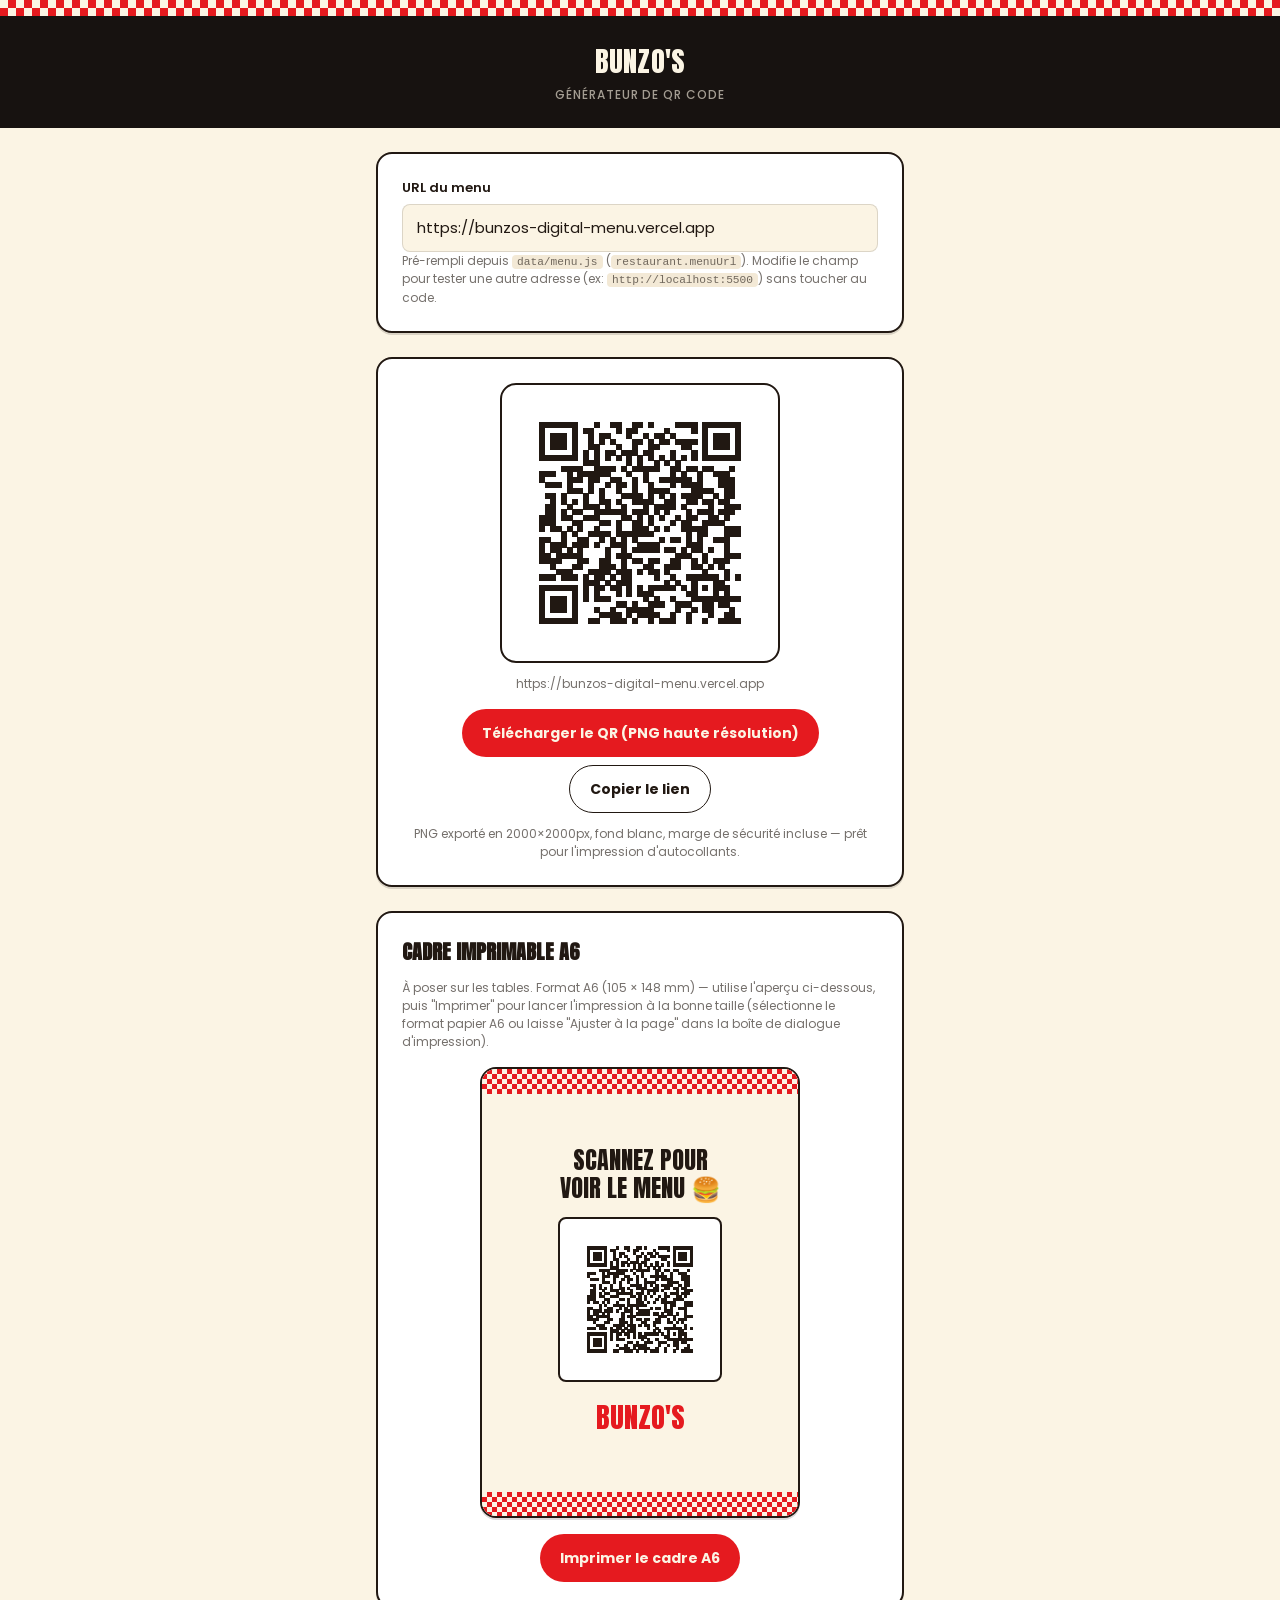
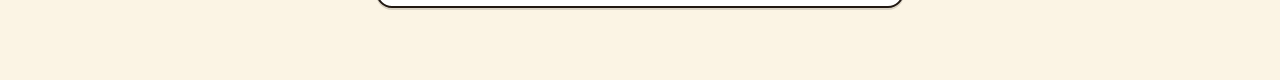
<file: qr/index.html>
<!DOCTYPE html>
<html lang="fr">
<head>
  <meta charset="UTF-8" />
  <meta name="viewport" content="width=device-width, initial-scale=1, viewport-fit=cover" />
  <title>Bunzo's — Générateur de QR Code</title>
  <meta name="description" content="Génère le QR code du menu Bunzo's, exportable en PNG haute résolution et en cadre imprimable A6." />
  <meta name="theme-color" content="#171210" />
  <meta name="robots" content="noindex, nofollow" />

  <link rel="preload" href="../assets/fonts/Anton-Regular.woff2" as="font" type="font/woff2" crossorigin />
  <link rel="preload" href="../assets/fonts/Poppins-Regular.woff2" as="font" type="font/woff2" crossorigin />

  <!-- Réutilise les tokens, le reset et les fonts du site principal -->
  <link rel="stylesheet" href="../css/styles.css" />
  <link rel="stylesheet" href="qr.css" />
</head>
<body class="qr-page">

  <div class="checker-strip no-print" aria-hidden="true"></div>

  <header class="qr-header no-print">
    <p class="qr-header__logo" id="qr-header-logo"></p>
    <p class="qr-header__label">Générateur de QR Code</p>
  </header>

  <main class="qr-main no-print">

    <!-- ============== Réglages ============== -->
    <section class="qr-panel">
      <label class="qr-field">
        <span class="qr-field__label">URL du menu</span>
        <input
          type="url"
          id="menu-url"
          class="qr-field__input"
          placeholder="https://votre-menu.netlify.app"
          autocomplete="off"
          spellcheck="false"
        />
      </label>
      <p class="qr-field__hint" id="url-hint">
        Pré-rempli depuis <code>data/menu.js</code> (<code>restaurant.menuUrl</code>). Modifie le champ
        pour tester une autre adresse (ex: <code>http://localhost:5500</code>) sans toucher au code.
      </p>
    </section>

    <!-- ============== Aperçu QR + export PNG ============== -->
    <section class="qr-panel qr-panel--center">
      <div class="qr-preview" id="qr-preview">
        <canvas id="qr-canvas" width="280" height="280"></canvas>
      </div>
      <p class="qr-preview__url" id="qr-preview-url"></p>

      <div class="qr-actions">
        <button class="qr-btn qr-btn--primary" id="download-png" type="button">
          Télécharger le QR (PNG haute résolution)
        </button>
        <button class="qr-btn qr-btn--ghost" id="copy-url" type="button">
          Copier le lien
        </button>
      </div>
      <p class="qr-note">
        PNG exporté en 2000×2000px, fond blanc, marge de sécurité incluse — prêt pour l'impression
        d'autocollants.
      </p>
    </section>

    <!-- ============== Cadre imprimable A6 ============== -->
    <section class="qr-panel">
      <h2 class="qr-panel__title">Cadre imprimable A6</h2>
      <p class="qr-note">
        À poser sur les tables. Format A6 (105 × 148 mm) — utilise l'aperçu ci-dessous, puis
        "Imprimer" pour lancer l'impression à la bonne taille (sélectionne le format papier A6 ou
        laisse "Ajuster à la page" dans la boîte de dialogue d'impression).
      </p>

      <div class="a6-frame-wrap">
        <div class="a6-frame" id="a6-frame">
          <div class="a6-frame__checker a6-frame__checker--top" aria-hidden="true"></div>

          <div class="a6-frame__body">
            <p class="a6-frame__cta">Scannez pour<br />voir le menu 🍔</p>
            <div class="a6-frame__qr">
              <canvas id="qr-canvas-print" width="200" height="200"></canvas>
            </div>
            <p class="a6-frame__name" id="a6-frame-name"></p>
          </div>

          <div class="a6-frame__checker a6-frame__checker--bottom" aria-hidden="true"></div>
        </div>
      </div>

      <div class="qr-actions">
        <button class="qr-btn qr-btn--primary" id="print-a6" type="button">
          Imprimer le cadre A6
        </button>
      </div>
    </section>

  </main>

  <!-- ============== Cadre A6 isolé pour impression ============== -->
  <div class="a6-print-only print-only" id="a6-print-only" aria-hidden="true"></div>

  <script src="../js/vendor/qrcode.js"></script>
  <script type="module" src="app.js"></script>
</body>
</html>
</file>
<file: css/styles.css>
/*
  css/styles.css — Bunzo's
  ==========================
  Règle absolue : AUCUNE couleur, font, rayon ou ombre écrite en dur ici.
  Tout vient de data/theme.js, appliqué comme variables CSS sur :root par
  js/app.js (applyTheme). Ce fichier ne fait que consommer var(--...).

  Mobile first : la base cible un écran de 360px de large. Le desktop se
  contente d'un centrage max-width (cf. .page-frame).
*/

/* ---------------------------------------------------------------------
   Reset minimal
--------------------------------------------------------------------- */
*,
*::before,
*::after {
  box-sizing: border-box;
}

html {
  -webkit-text-size-adjust: 100%;
}

body {
  margin: 0;
  background: var(--color-cream);
  color: var(--color-ink);
  font-family: var(--font-body);
  font-size: 16px;
  line-height: 1.5;
  -webkit-font-smoothing: antialiased;
}

img {
  max-width: 100%;
  display: block;
}

a {
  color: inherit;
  text-decoration: none;
}

button {
  font: inherit;
  color: inherit;
  background: none;
  border: none;
  cursor: pointer;
}

ul {
  margin: 0;
  padding: 0;
  list-style: none;
}

h1,
h2,
h3,
p {
  margin: 0;
}

/* ---------------------------------------------------------------------
   Polices en local (assets/fonts) — chargées ici, jamais via un CDN
--------------------------------------------------------------------- */
@font-face {
  font-family: "Anton";
  src: url("../assets/fonts/Anton-Regular.woff2") format("woff2");
  font-weight: 400;
  font-display: swap;
}
@font-face {
  font-family: "Poppins";
  src: url("../assets/fonts/Poppins-Regular.woff2") format("woff2");
  font-weight: 400;
  font-display: swap;
}
@font-face {
  font-family: "Poppins";
  src: url("../assets/fonts/Poppins-Medium.woff2") format("woff2");
  font-weight: 500;
  font-display: swap;
}
@font-face {
  font-family: "Poppins";
  src: url("../assets/fonts/Poppins-SemiBold.woff2") format("woff2");
  font-weight: 600;
  font-display: swap;
}
@font-face {
  font-family: "Poppins";
  src: url("../assets/fonts/Poppins-Bold.woff2") format("woff2");
  font-weight: 700;
  font-display: swap;
}

/* ---------------------------------------------------------------------
   Motif signature — liseré damier rouge/crème
--------------------------------------------------------------------- */
.checker-strip {
  height: var(--pattern-checker-size);
  width: 100%;
  background-image: linear-gradient(
      45deg,
      var(--color-red) 25%,
      transparent 25%,
      transparent 75%,
      var(--color-red) 75%
    ),
    linear-gradient(
      45deg,
      var(--color-red) 25%,
      transparent 25%,
      transparent 75%,
      var(--color-red) 75%
    );
  background-size: var(--pattern-checker-size) var(--pattern-checker-size);
  background-position: 0 0, calc(var(--pattern-checker-size) / 2) calc(var(--pattern-checker-size) / 2);
  background-color: var(--color-cream);
}

/* ---------------------------------------------------------------------
   Header
--------------------------------------------------------------------- */
.site-header {
  background: var(--color-black);
  color: var(--color-cream-text, var(--color-cream));
  text-align: center;
  padding: var(--space-6) 0 var(--space-6);
}

.site-header__inner {
  max-width: 480px;
  margin: 0 auto;
  padding: 0 var(--space-4) var(--space-5);
}

.site-header__logo {
  font-family: var(--font-display);
  font-size: clamp(2.25rem, 9vw, 2.75rem);
  letter-spacing: 0.01em;
  line-height: 1;
  text-transform: uppercase;
}

.site-header__logo .accent {
  color: var(--color-red);
}

.site-header__tagline {
  margin-top: var(--space-2);
  font-size: 0.8125rem;
  font-weight: 500;
  letter-spacing: 0.08em;
  text-transform: uppercase;
  color: rgba(251, 244, 228, 0.68);
}

.site-header__hours {
  margin-top: var(--space-3);
  display: inline-flex;
  align-items: center;
  gap: 6px;
  font-size: 0.8125rem;
  font-weight: 500;
  color: var(--color-cream);
  background: rgba(251, 244, 228, 0.1);
  border: 1px solid rgba(251, 244, 228, 0.18);
  border-radius: var(--radius-pill);
  padding: 6px 14px;
}

.site-header__hours .dot {
  width: 7px;
  height: 7px;
  border-radius: 50%;
  background: #3ddc6a;
  flex: none;
}

/* Hero photo — insérée comme une carte arrondie dans le bandeau noir.
   Le damier visible dans la photo elle-même fait écho au .checker-strip
   du haut de page (même motif, deux endroits). */
.site-header__hero {
  width: calc(100% - 2 * var(--space-4));
  max-width: 480px;
  margin: var(--space-5) auto 0;
  aspect-ratio: 4 / 5;
  max-height: 420px;
  overflow: hidden;
  border-radius: var(--radius-lg);
}

.site-header__hero img {
  width: 100%;
  height: 100%;
  object-fit: cover;
  object-position: center 30%;
}

/* ---------------------------------------------------------------------
   Navigation catégories — sticky, pills, scroll horizontal
--------------------------------------------------------------------- */
.category-nav {
  position: sticky;
  top: 0;
  z-index: var(--z-sticky-nav);
  background: var(--color-cream);
  border-bottom: 1px solid var(--color-line);
  box-shadow: var(--shadow-nav);
}

.category-nav__list {
  max-width: 480px;
  margin: 0 auto;
  display: flex;
  gap: var(--space-2);
  padding: var(--space-3) var(--space-4);
  overflow-x: auto;
  scrollbar-width: none;
}

.category-nav__list::-webkit-scrollbar {
  display: none;
}

.category-pill {
  flex: none;
  font-family: var(--font-body);
  font-weight: 600;
  font-size: 0.875rem;
  padding: 10px 18px;
  min-height: 44px;
  display: inline-flex;
  align-items: center;
  border-radius: var(--radius-pill);
  border: 1.5px solid var(--color-ink);
  color: var(--color-ink);
  background: transparent;
  white-space: nowrap;
  transition: background-color 0.2s ease, color 0.2s ease, border-color 0.2s ease;
}

.category-pill[aria-current="true"] {
  background: var(--color-red);
  border-color: var(--color-red);
  color: var(--color-cream);
}

@media (prefers-reduced-motion: reduce) {
  .category-pill {
    transition: none;
  }
}

/* ---------------------------------------------------------------------
   Sections de catégories
--------------------------------------------------------------------- */
.menu-section {
  padding: var(--space-6) var(--space-4) var(--space-5);
  max-width: 480px;
  margin: 0 auto;
  scroll-margin-top: 64px;
}

.menu-section__title {
  font-family: var(--font-display);
  font-size: 1.5rem;
  text-transform: uppercase;
  letter-spacing: 0.01em;
  margin-bottom: var(--space-4);
}

.menu-section__list {
  display: flex;
  flex-direction: column;
  gap: var(--space-3);
}

/* ---------------------------------------------------------------------
   Carte produit — ligne compacte (photo + contenu), lisible sur 360px
--------------------------------------------------------------------- */
.product-card {
  position: relative;
  display: flex;
  gap: var(--space-3);
  padding: var(--space-3);
  background: var(--color-white);
  border: 2px solid var(--color-ink);
  border-radius: var(--radius-md);
  box-shadow: var(--shadow-card);
}

.product-photo {
  position: relative;
  flex: none;
  width: 92px;
  height: 92px;
  border-radius: var(--radius-sm);
  overflow: visible;
  background: var(--photo-bg, var(--color-red));
  display: flex;
  align-items: center;
  justify-content: center;
}

.product-photo img {
  border-radius: var(--radius-sm);
  overflow: hidden;
}

.product-photo__glyph {
  font-size: 2rem;
  filter: drop-shadow(0 1px 1px rgba(0, 0, 0, 0.15));
}

.product-photo img {
  width: 100%;
  height: 100%;
  object-fit: cover;
}

.product-stamp {
  position: absolute;
  bottom: -8px;
  right: -8px;
  width: 42px;
  height: 42px;
  border-radius: var(--radius-circle);
  background: var(--color-red);
  color: var(--color-cream);
  border: 3px solid var(--color-white);
  box-shadow: var(--shadow-stamp);
  display: flex;
  align-items: center;
  justify-content: center;
  text-align: center;
  font-family: var(--font-display);
  font-size: 0.5625rem;
  line-height: 1.05;
  padding: 2px;
}

.product-body {
  flex: 1;
  min-width: 0;
  display: flex;
  flex-direction: column;
  gap: 4px;
  padding-right: var(--space-2);
}

.product-name-row {
  display: flex;
  flex-wrap: wrap;
  align-items: center;
  gap: 6px;
}

.product-name {
  font-family: var(--font-body);
  font-weight: 700;
  font-size: 0.9375rem;
  color: var(--color-ink);
}

.product-badge {
  font-size: 0.625rem;
  font-weight: 700;
  letter-spacing: 0.03em;
  text-transform: uppercase;
  padding: 3px 8px;
  border-radius: var(--radius-pill);
  line-height: 1.4;
}

.product-badge--best-seller {
  background: var(--color-red);
  color: var(--color-cream);
}

.product-badge--nouveau {
  background: var(--color-lilac);
  color: var(--color-lilac-ink);
}

.product-badge--epice {
  background: var(--color-black);
  color: var(--color-cream);
}

.product-desc {
  font-size: 0.8125rem;
  color: var(--color-ink-soft);
  line-height: 1.45;
}

.product-footer {
  margin-top: 4px;
  display: flex;
  align-items: center;
  justify-content: space-between;
  gap: var(--space-2);
}

.product-price {
  font-family: var(--font-display);
  font-size: 0.9375rem;
  color: var(--color-ink);
}

.product-order-btn {
  display: inline-flex;
  align-items: center;
  gap: 6px;
  min-height: 36px;
  padding: 0 14px;
  border-radius: var(--radius-pill);
  border: 1.5px solid var(--color-red);
  color: var(--color-red);
  font-weight: 600;
  font-size: 0.75rem;
  transition: background-color 0.2s ease, color 0.2s ease;
}

.product-order-btn:active {
  background: var(--color-red);
  color: var(--color-cream);
}

.product-order-btn svg {
  width: 14px;
  height: 14px;
  flex: none;
}

@media (prefers-reduced-motion: reduce) {
  .product-order-btn {
    transition: none;
  }
}

/* ---------------------------------------------------------------------
   Bouton WhatsApp flottant
--------------------------------------------------------------------- */
.whatsapp-fab {
  position: fixed;
  right: var(--space-4);
  bottom: var(--space-4);
  z-index: var(--z-fab);
  width: 56px;
  height: 56px;
  border-radius: var(--radius-circle);
  background: #25d366;
  color: #ffffff;
  display: flex;
  align-items: center;
  justify-content: center;
  box-shadow: var(--shadow-fab);
}

.whatsapp-fab:active {
  transform: scale(0.96);
}

@media (prefers-reduced-motion: reduce) {
  .whatsapp-fab {
    transition: none;
  }
}

/* ---------------------------------------------------------------------
   Footer
--------------------------------------------------------------------- */
.site-footer {
  background: var(--color-black);
  color: var(--color-cream);
  padding: var(--space-6) var(--space-4) var(--space-7);
}

.site-footer__inner {
  max-width: 480px;
  margin: 0 auto;
  display: flex;
  flex-direction: column;
  gap: var(--space-3);
  text-align: center;
}

.site-footer__name {
  font-family: var(--font-display);
  font-size: 1.25rem;
  text-transform: uppercase;
}

.site-footer__address {
  font-size: 0.8125rem;
  color: rgba(251, 244, 228, 0.72);
  line-height: 1.5;
}

.site-footer__links {
  display: flex;
  justify-content: center;
  gap: var(--space-3);
  flex-wrap: wrap;
  margin-top: var(--space-2);
}

.site-footer__link {
  display: inline-flex;
  align-items: center;
  gap: 6px;
  min-height: 44px;
  padding: 0 14px;
  border-radius: var(--radius-pill);
  border: 1.5px solid rgba(251, 244, 228, 0.28);
  font-size: 0.8125rem;
  font-weight: 600;
}

.site-footer__link svg {
  width: 16px;
  height: 16px;
}

.site-footer__credit {
  margin-top: var(--space-4);
  font-size: 0.6875rem;
  color: rgba(251, 244, 228, 0.4);
}

/* ---------------------------------------------------------------------
   Accessibilité — focus visible
--------------------------------------------------------------------- */
a:focus-visible,
button:focus-visible {
  outline: 2px solid var(--color-red);
  outline-offset: 2px;
}

/* ---------------------------------------------------------------------
   Confort de lecture au clic sur la nav (scroll doux, sauf préférence
   utilisateur contraire)
--------------------------------------------------------------------- */
@media (prefers-reduced-motion: no-preference) {
  html {
    scroll-behavior: smooth;
  }
}
</file>
<file: qr/qr.css>
/*
  qr/qr.css — Générateur de QR Code Bunzo's
  ============================================
  Complète css/styles.css (déjà chargé avant ce fichier) : reset, fonts,
  variables CSS et .checker-strip viennent de là. Ici, seulement les
  éléments propres à cette page.
*/

.qr-page {
  padding-bottom: var(--space-7);
}

/* ---------------------------------------------------------------------
   Header compact (pas de hero ici, page outil)
--------------------------------------------------------------------- */
.qr-header {
  background: var(--color-black);
  color: var(--color-cream-text, var(--color-cream));
  text-align: center;
  padding: var(--space-5) var(--space-4);
}

.qr-header__logo {
  font-family: var(--font-display);
  font-size: 1.75rem;
  text-transform: uppercase;
  letter-spacing: 0.01em;
}

.qr-header__label {
  margin-top: 4px;
  font-size: 0.75rem;
  font-weight: 500;
  letter-spacing: 0.08em;
  text-transform: uppercase;
  color: rgba(251, 244, 228, 0.62);
}

/* ---------------------------------------------------------------------
   Contenu principal
--------------------------------------------------------------------- */
.qr-main {
  max-width: 560px;
  margin: 0 auto;
  padding: var(--space-5) var(--space-4);
  display: flex;
  flex-direction: column;
  gap: var(--space-5);
}

.qr-panel {
  background: var(--color-white);
  border: 2px solid var(--color-ink);
  border-radius: var(--radius-md);
  box-shadow: var(--shadow-card);
  padding: var(--space-5);
}

.qr-panel--center {
  display: flex;
  flex-direction: column;
  align-items: center;
  text-align: center;
}

.qr-panel__title {
  font-family: var(--font-display);
  font-size: 1.25rem;
  text-transform: uppercase;
  margin-bottom: var(--space-3);
}

/* ---------------------------------------------------------------------
   Champ URL
--------------------------------------------------------------------- */
.qr-field {
  display: flex;
  flex-direction: column;
  gap: 6px;
}

.qr-field__label {
  font-size: 0.8125rem;
  font-weight: 600;
  color: var(--color-ink);
}

.qr-field__input {
  min-height: 48px;
  padding: 0 14px;
  border: 1.5px solid var(--color-line);
  border-radius: var(--radius-sm);
  background: var(--color-cream);
  color: var(--color-ink);
  font-family: var(--font-body);
  font-size: 0.9375rem;
}

.qr-field__input:focus-visible {
  outline: 2px solid var(--color-red);
  outline-offset: 2px;
  border-color: var(--color-red);
}

.qr-field__hint {
  font-size: 0.75rem;
  color: var(--color-ink-soft);
  line-height: 1.5;
}

.qr-field__hint code {
  background: var(--color-cream-alt);
  padding: 1px 5px;
  border-radius: 4px;
  font-size: 0.7rem;
}

/* ---------------------------------------------------------------------
   Aperçu QR
--------------------------------------------------------------------- */
.qr-preview {
  width: 280px;
  max-width: 100%;
  aspect-ratio: 1;
  background: #ffffff;
  border: 2px solid var(--color-ink);
  border-radius: var(--radius-md);
  display: flex;
  align-items: center;
  justify-content: center;
  padding: var(--space-4);
  margin-bottom: var(--space-3);
}

.qr-preview canvas {
  width: 100%;
  height: 100%;
  image-rendering: pixelated;
}

.qr-preview__url {
  font-size: 0.75rem;
  color: var(--color-ink-soft);
  word-break: break-all;
  margin-bottom: var(--space-4);
}

.qr-note {
  font-size: 0.75rem;
  color: var(--color-ink-soft);
  line-height: 1.5;
  margin-top: var(--space-3);
}

/* ---------------------------------------------------------------------
   Boutons
--------------------------------------------------------------------- */
.qr-actions {
  display: flex;
  flex-wrap: wrap;
  gap: var(--space-2);
  justify-content: center;
}

.qr-btn {
  min-height: 48px;
  padding: 0 20px;
  border-radius: var(--radius-pill);
  font-weight: 700;
  font-size: 0.875rem;
  transition: transform 0.15s ease, opacity 0.15s ease;
}

.qr-btn:active {
  transform: scale(0.97);
}

.qr-btn--primary {
  background: var(--color-red);
  color: var(--color-cream);
  border: none;
}

.qr-btn--ghost {
  background: transparent;
  color: var(--color-ink);
  border: 1.5px solid var(--color-ink);
}

.qr-btn[disabled] {
  opacity: 0.5;
  pointer-events: none;
}

@media (prefers-reduced-motion: reduce) {
  .qr-btn {
    transition: none;
  }
}

/* ---------------------------------------------------------------------
   Cadre imprimable A6 — aperçu à l'écran
--------------------------------------------------------------------- */
.a6-frame-wrap {
  display: flex;
  justify-content: center;
  margin: var(--space-4) 0;
}

.a6-frame {
  width: 100%;
  max-width: 320px;
  aspect-ratio: 105 / 148; /* ratio A6 */
  background: var(--color-cream);
  border: 2px solid var(--color-ink);
  border-radius: var(--radius-md);
  overflow: hidden;
  display: flex;
  flex-direction: column;
  box-shadow: var(--shadow-card);
}

.a6-frame__checker {
  height: 5.5%;
  flex: none;
  background-image: linear-gradient(
      45deg,
      var(--color-red) 25%,
      transparent 25%,
      transparent 75%,
      var(--color-red) 75%
    ),
    linear-gradient(
      45deg,
      var(--color-red) 25%,
      transparent 25%,
      transparent 75%,
      var(--color-red) 75%
    );
  background-size: 10px 10px;
  background-position: 0 0, 5px 5px;
  background-color: var(--color-cream);
}

.a6-frame__body {
  flex: 1;
  display: flex;
  flex-direction: column;
  align-items: center;
  justify-content: center;
  gap: 4%;
  padding: 6% 8%;
}

.a6-frame__cta {
  font-family: var(--font-display);
  font-size: clamp(1rem, 6.5cqw, 1.5rem);
  text-align: center;
  line-height: 1.15;
  text-transform: uppercase;
  color: var(--color-ink);
}

.a6-frame__qr {
  width: 62%;
  aspect-ratio: 1;
  background: #ffffff;
  border: 2px solid var(--color-ink);
  border-radius: var(--radius-sm);
  padding: 6%;
  display: flex;
  align-items: center;
  justify-content: center;
}

.a6-frame__qr canvas {
  width: 100%;
  height: 100%;
  image-rendering: pixelated;
}

.a6-frame__name {
  font-family: var(--font-display);
  font-size: clamp(1.1rem, 7cqw, 1.75rem);
  text-transform: uppercase;
  color: var(--color-red);
}

/* ---------------------------------------------------------------------
   Impression — isole uniquement le cadre A6, à la taille exacte
--------------------------------------------------------------------- */
.print-only {
  display: none;
}

@media print {
  @page {
    size: A6;
    margin: 0;
  }

  html,
  body {
    margin: 0;
    padding: 0;
    background: #ffffff;
  }

  .no-print {
    display: none !important;
  }

  .print-only {
    display: block !important;
  }

  .a6-print-only {
    width: 105mm;
    height: 148mm;
    display: flex !important;
    flex-direction: column;
  }

  .a6-print-only .a6-frame__checker {
    height: 8mm;
  }

  .a6-print-only .a6-frame__body {
    flex: 1;
    display: flex;
    flex-direction: column;
    align-items: center;
    justify-content: center;
    gap: 6mm;
  }

  .a6-print-only .a6-frame__cta {
    font-size: 20pt;
  }

  .a6-print-only .a6-frame__qr {
    width: 60mm;
    height: 60mm;
  }

  .a6-print-only .a6-frame__name {
    font-size: 22pt;
  }
}
</file>
